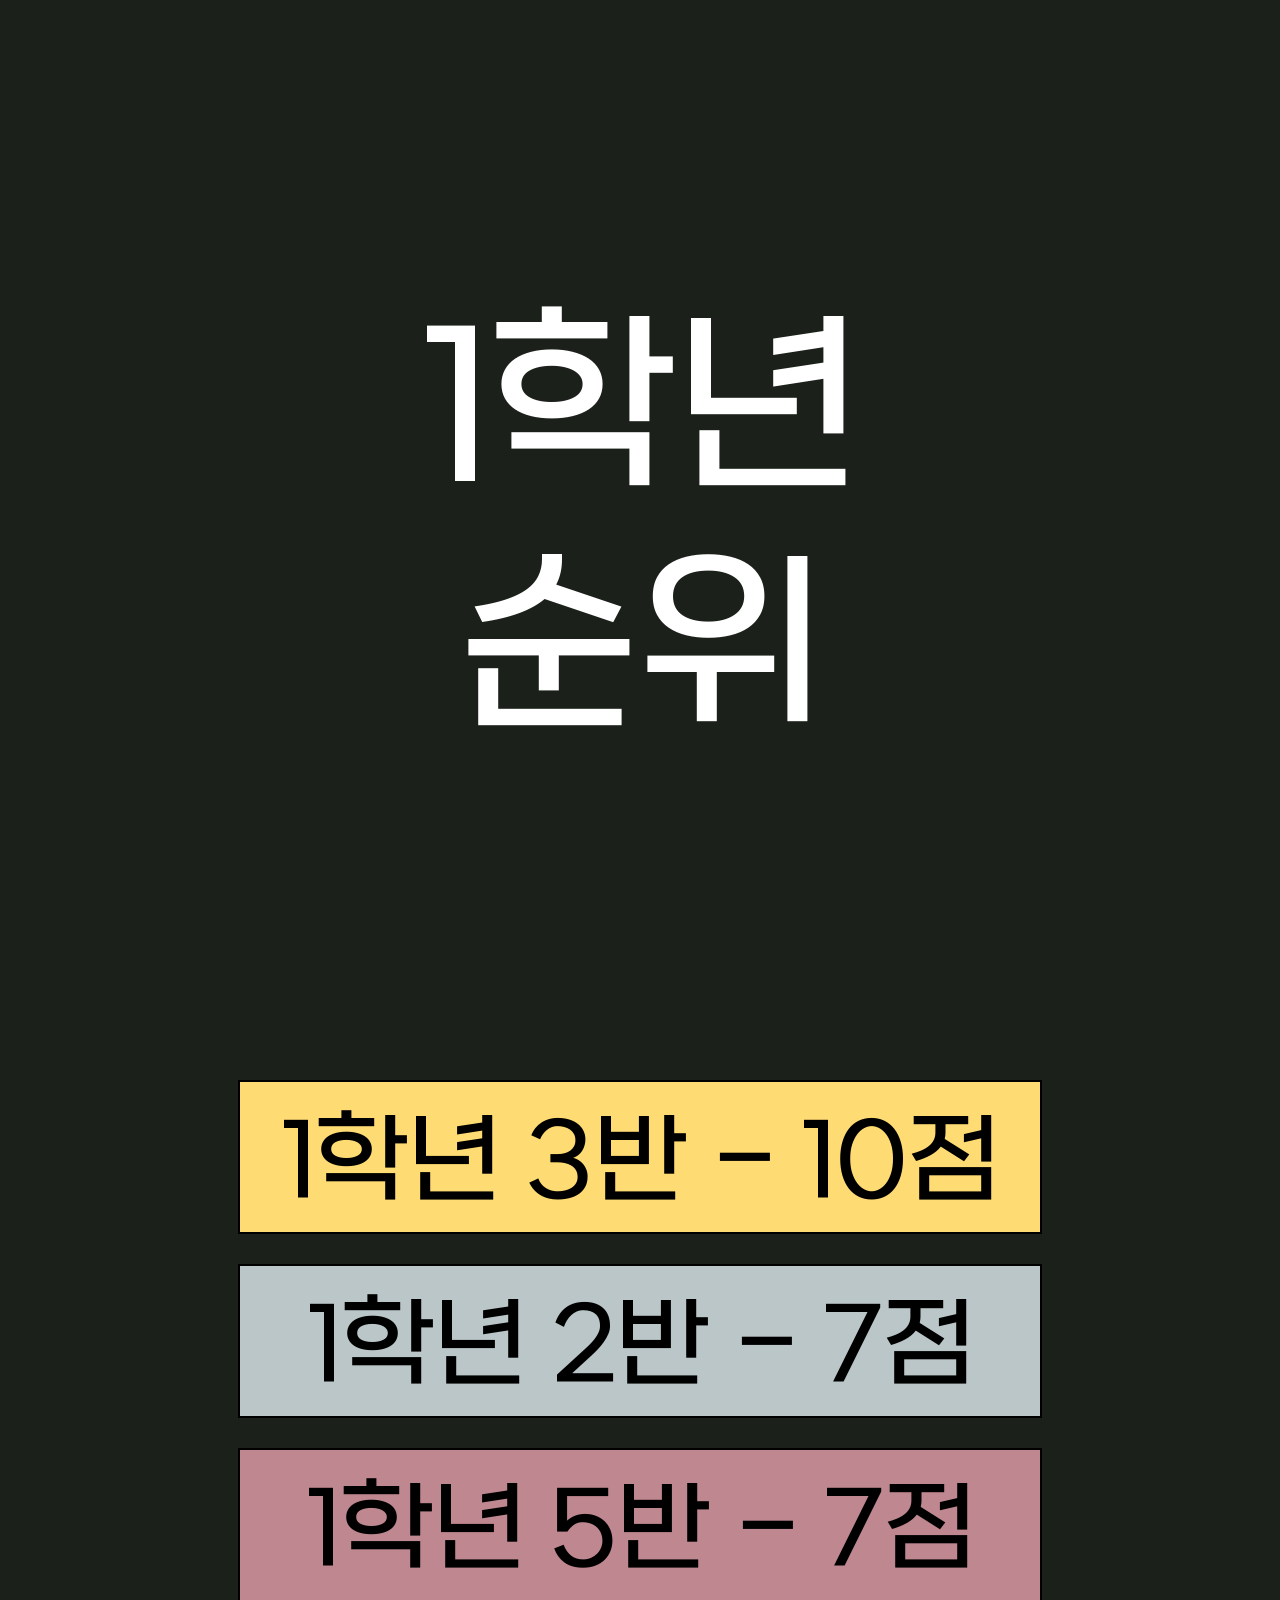
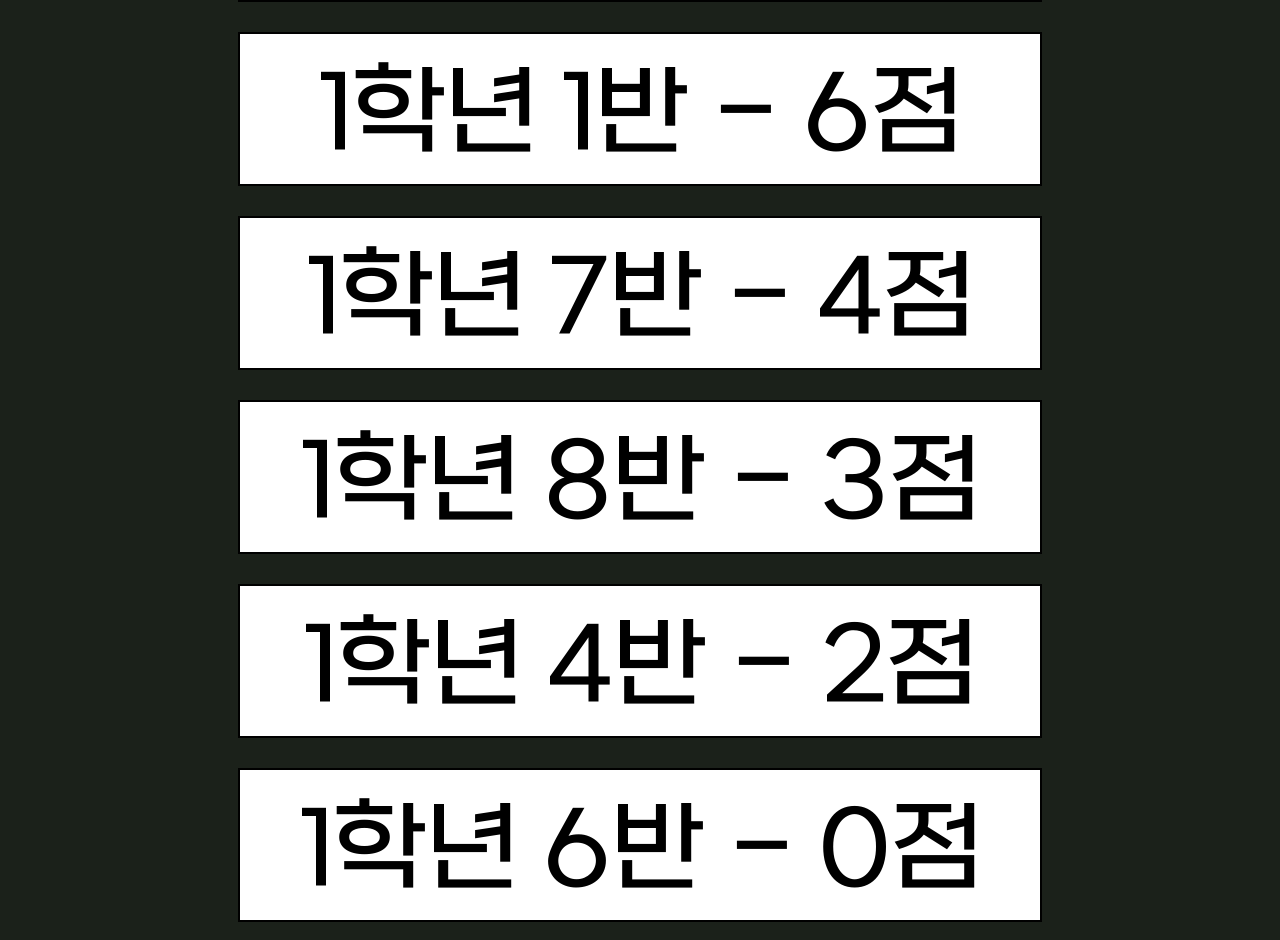
<file: rank1.html>
<!DOCTYPE html>
<html>
    <head>
        <title>인천서창중</title>
        <link rel = "stylesheet", href = "index.css"/>
        <script src="script.js" defer></script>
    </head>
    <body>
        <div class="texto">1학년<br> 순위</div>
        <div class="wrap">
            <span class="rank rank--1">1학년 3반 - 10점</span>
            <span class="rank rank--2">1학년 2반 - 7점</span>
            <span class="rank rank--3">1학년 5반 - 7점</span>
            <span class="rank">1학년 1반 - 6점</span>
            <span class="rank">1학년 7반 - 4점</span>
            <span class="rank">1학년 8반 - 3점</span>
            <span class="rank">1학년 4반 - 2점</span>
            <span class="rank">1학년 6반 - 0점</span>
        </div>
    </body>
</html>
</file>
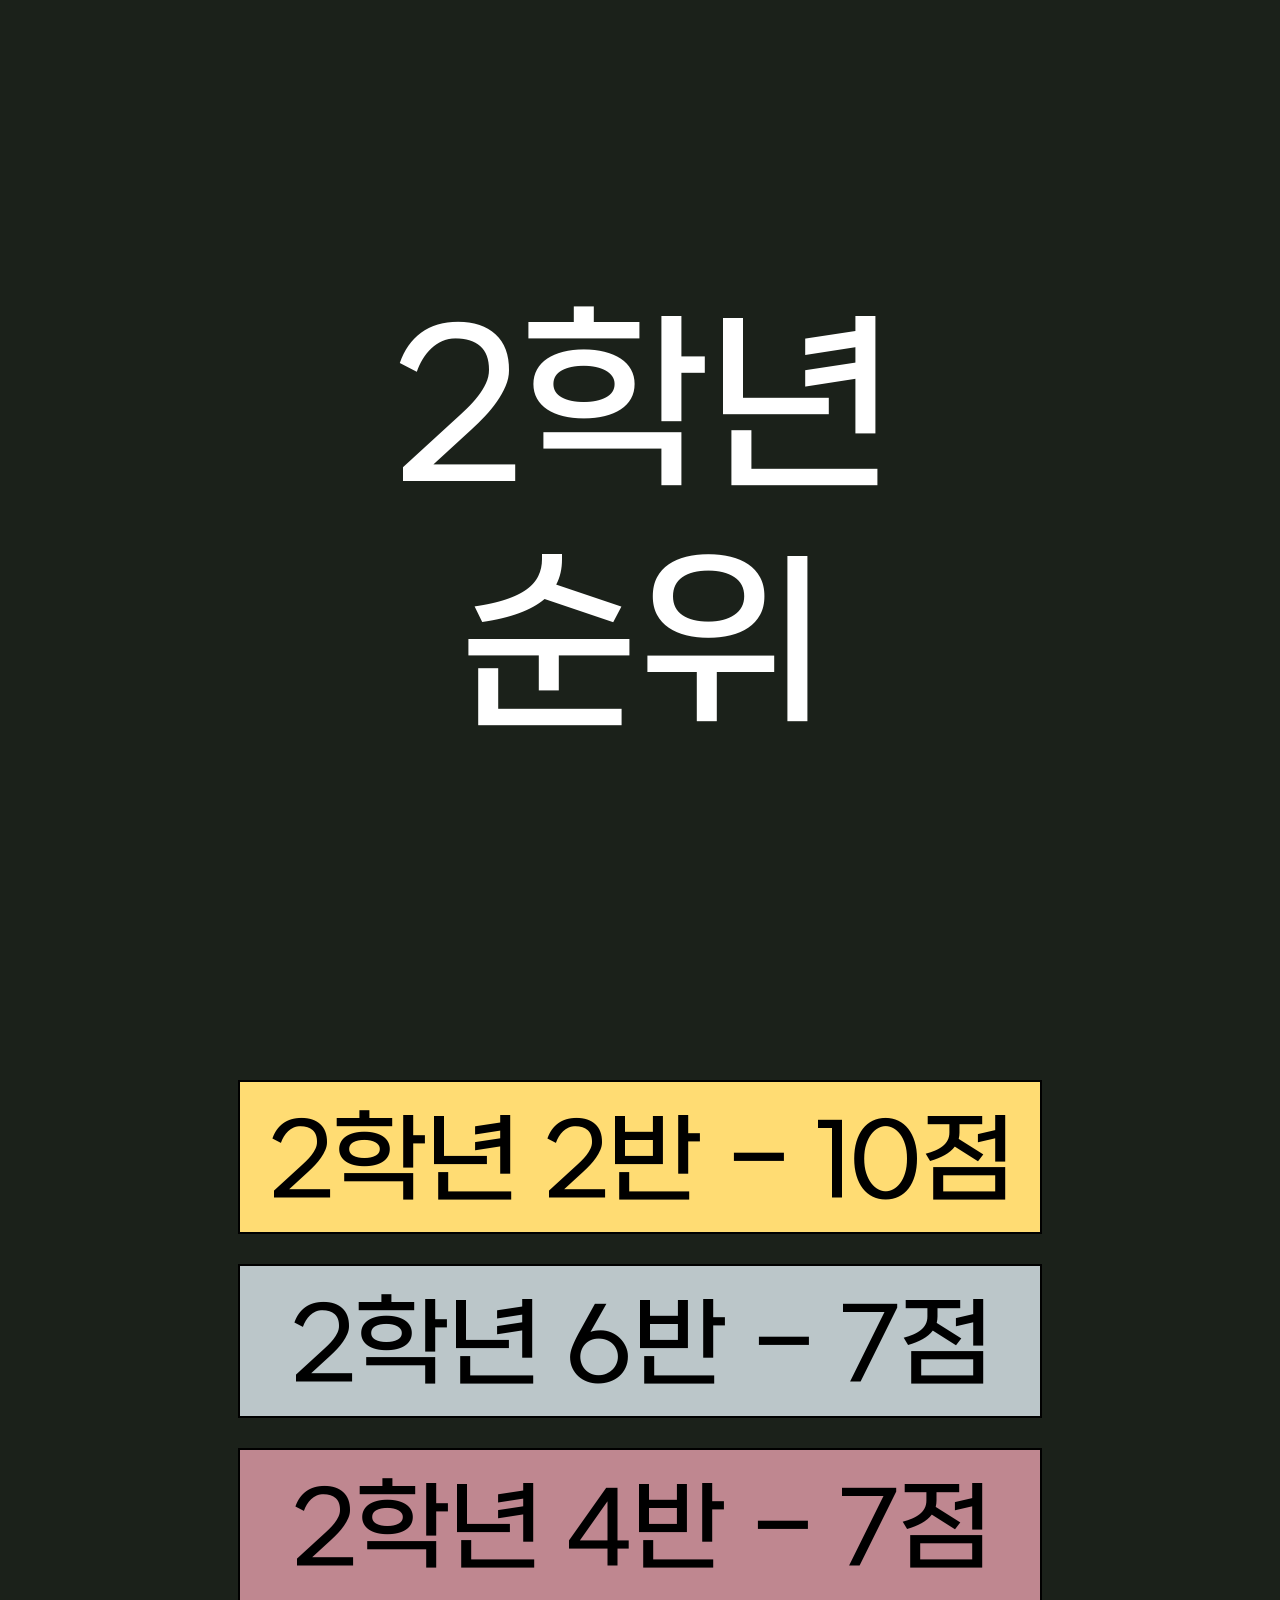
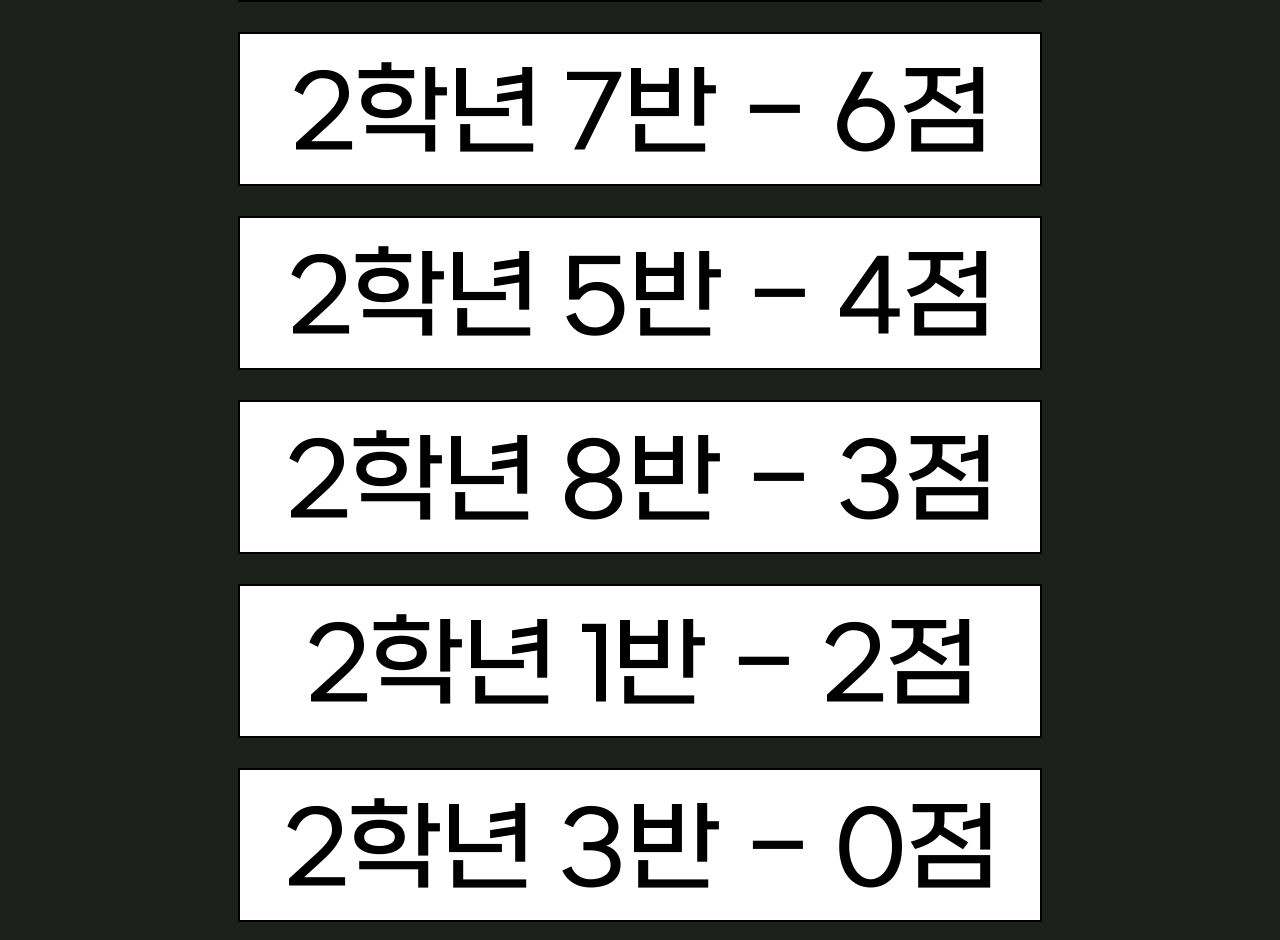
<file: rank2.html>
<!DOCTYPE html>
<html>
    <head>
        <title>인천서창중</title>
        <link rel = "stylesheet", href = "index.css"/>
        <script src="script.js" defer></script>
    </head>
    <body>
        <div class="texto">2학년<br>순위</div>
        <div class="wrap">
            <span class="rank rank--1">2학년 2반 - 10점</span>
            <span class="rank rank--2">2학년 6반 - 7점</span>
            <span class="rank rank--3">2학년 4반 - 7점</span>
            <span class="rank">2학년 7반 - 6점</span>
            <span class="rank">2학년 5반 - 4점</span>
            <span class="rank">2학년 8반 - 3점</span>
            <span class="rank">2학년 1반 - 2점</span>
            <span class="rank">2학년 3반 - 0점</span>
        </div>
    </body>
</html>
</file>
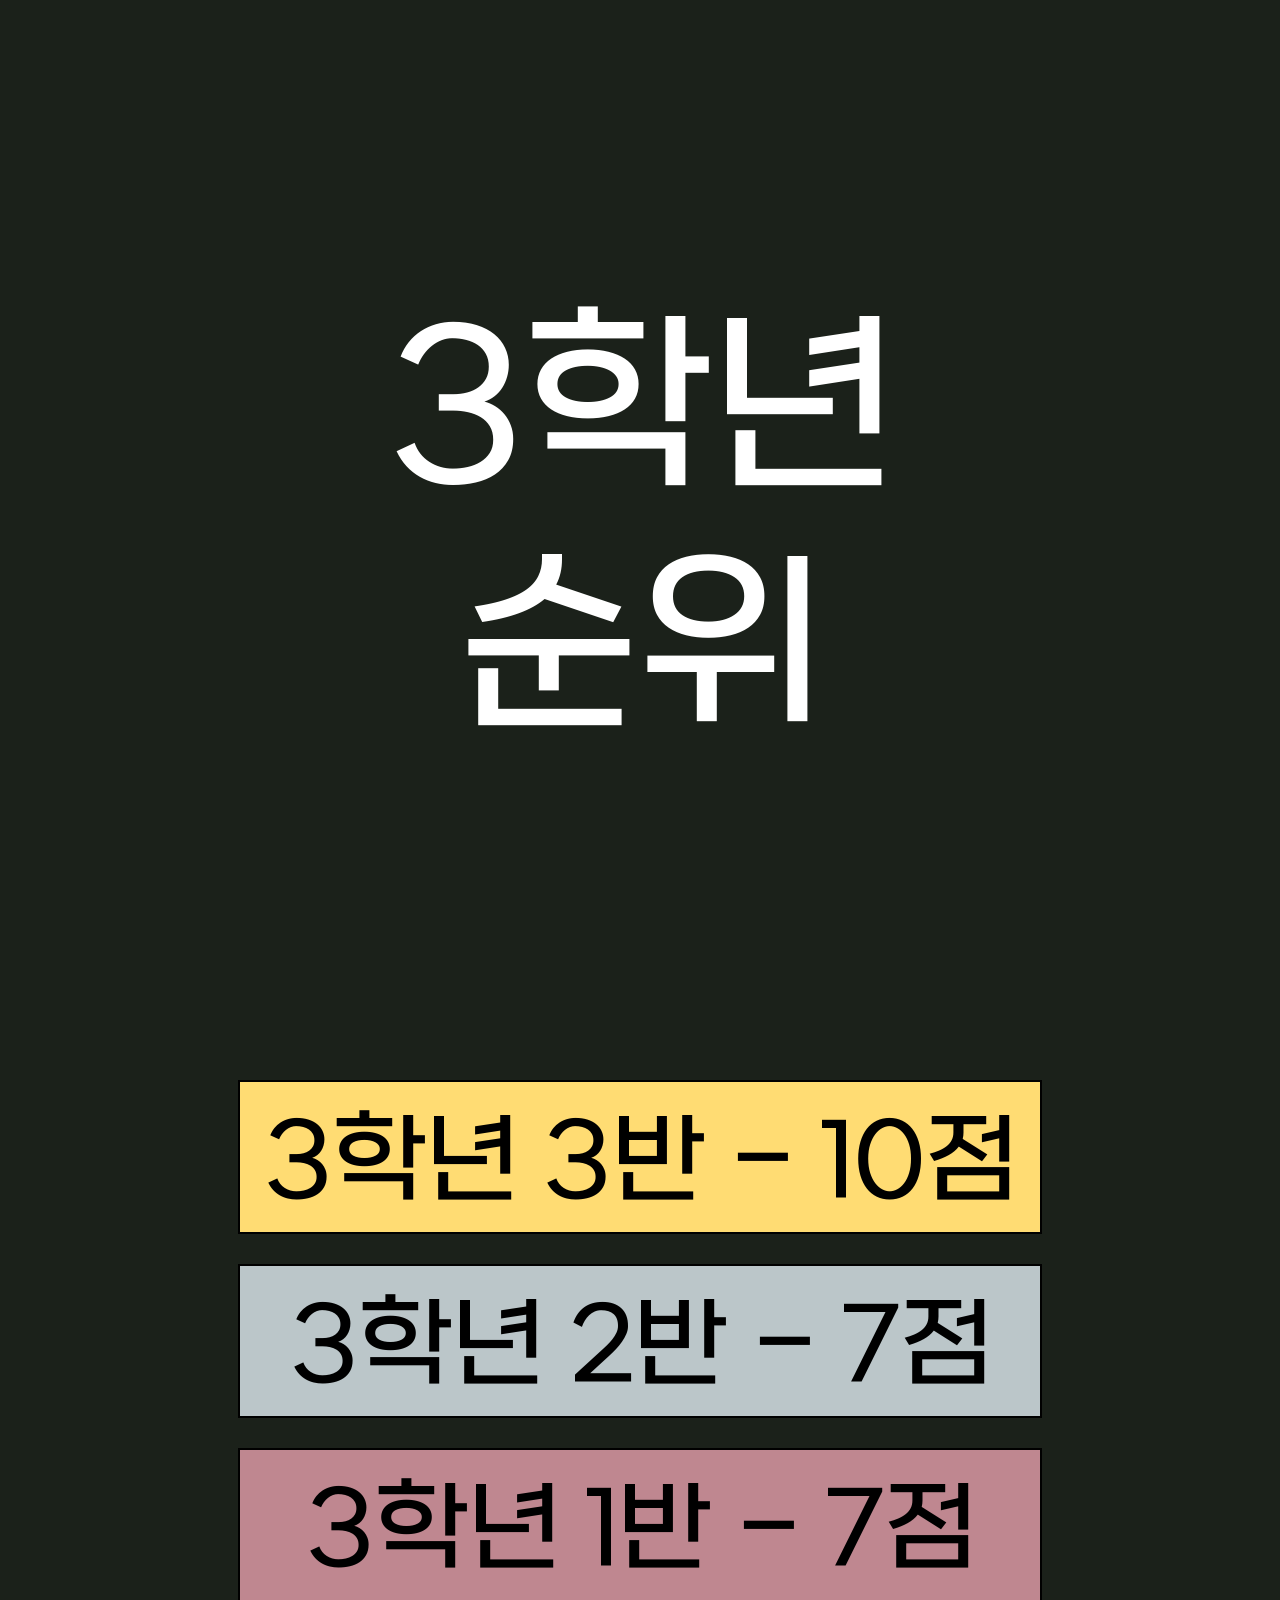
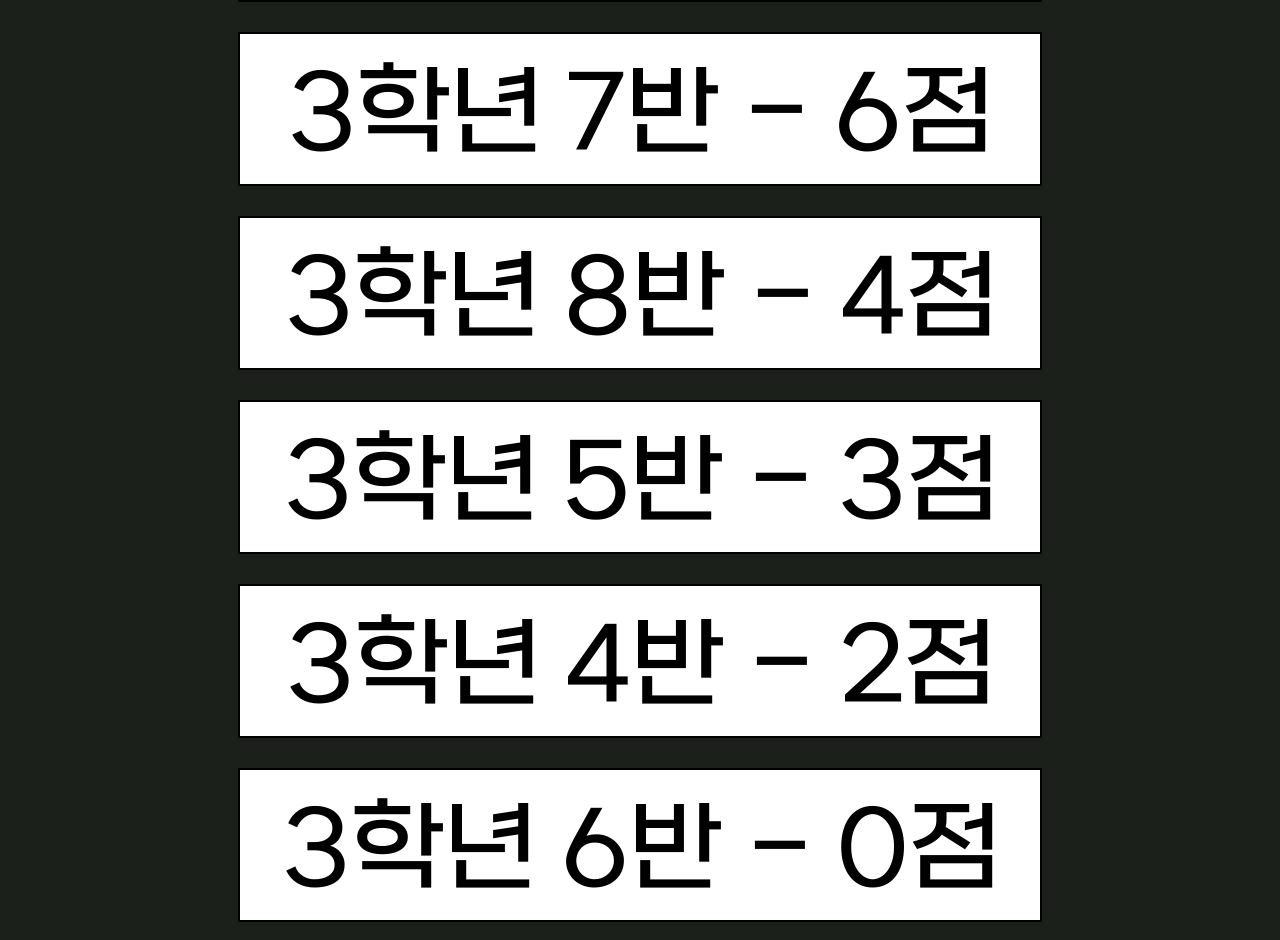
<file: rank3.html>
<!DOCTYPE html>
<html>
    <head>
        <title>인천서창중</title>
        <link rel = "stylesheet", href = "index.css"/>
        <script src="script.js" defer></script>
    </head>
    <body>
        <div class="texto">3학년<br>순위</div>
        <div class="wrap">
            <span class="rank rank--1">3학년 3반 - 10점</span>
            <span class="rank rank--2">3학년 2반 - 7점</span>
            <span class="rank rank--3">3학년 1반 - 7점</span>
            <span class="rank">3학년 7반 - 6점</span>
            <span class="rank">3학년 8반 - 4점</span>
            <span class="rank">3학년 5반 - 3점</span>
            <span class="rank">3학년 4반 - 2점</span>
            <span class="rank">3학년 6반 - 0점</span>
        </div>
    </body>
</html>
</file>
<file: index.css>
@font-face {
    font-family: 'sb';
    src: url("SBL.ttf");
}
@font-face {
    font-family: 'SeoulNotice';
    src: url('https://cdn.jsdelivr.net/gh/projectnoonnu/2505-1@1.0/SeoulAlrimTTF-Medium.woff2') format('woff2');
    font-weight: 500;
    font-display: swap;
}

body {
    background-color: #1B211A;
}

.info {
    font-family: 'SeoulNotice';
    width: 100px;
    height: 100px;
    border-radius: 8px;
    color: #000000;
    top:30px;
    right: 30px;
    font-size: 70px;
    background-color: #ffffff;
    position: fixed;
    z-index: 10000;
    border:5px solid;
    border-color: #7b7b7b;
}

.texto {
    margin-top: 300px;
    text-align: center;
    font-family: "sb";
    font-size: 200px;
    color: #ffffff;
}
.wrap {
    margin-top: 300px;
    text-align: center;
}
.menu {
    border-radius: 10px;
    color:#ecddc0;
    font-size: 100px;
    font-family: "sb";
    margin-top: 30px;
    width: 800px;
    height: 500px;
    background-image: url("images/lightgreen.png");

}
.menu:active, .info:active{
    opacity: 0.8;
}

.rank {
    font-family: 'sb';
    font-size: 100px;
    color: #000000;
    width: 800px;
    height: 150px;
    border: 2px solid black;
    margin-top: 30px;
    line-height: 170px;
    display: block;
    margin-left: auto;
    margin-right: auto;
    background-color: #ffffff;
}

.rank--1 {
    background-color: #ffdc73;
}

.rank--2 {
    background-color: #bbc6c9;
}

.rank--3 {
    background-color: #bf8790;
}
</file>
